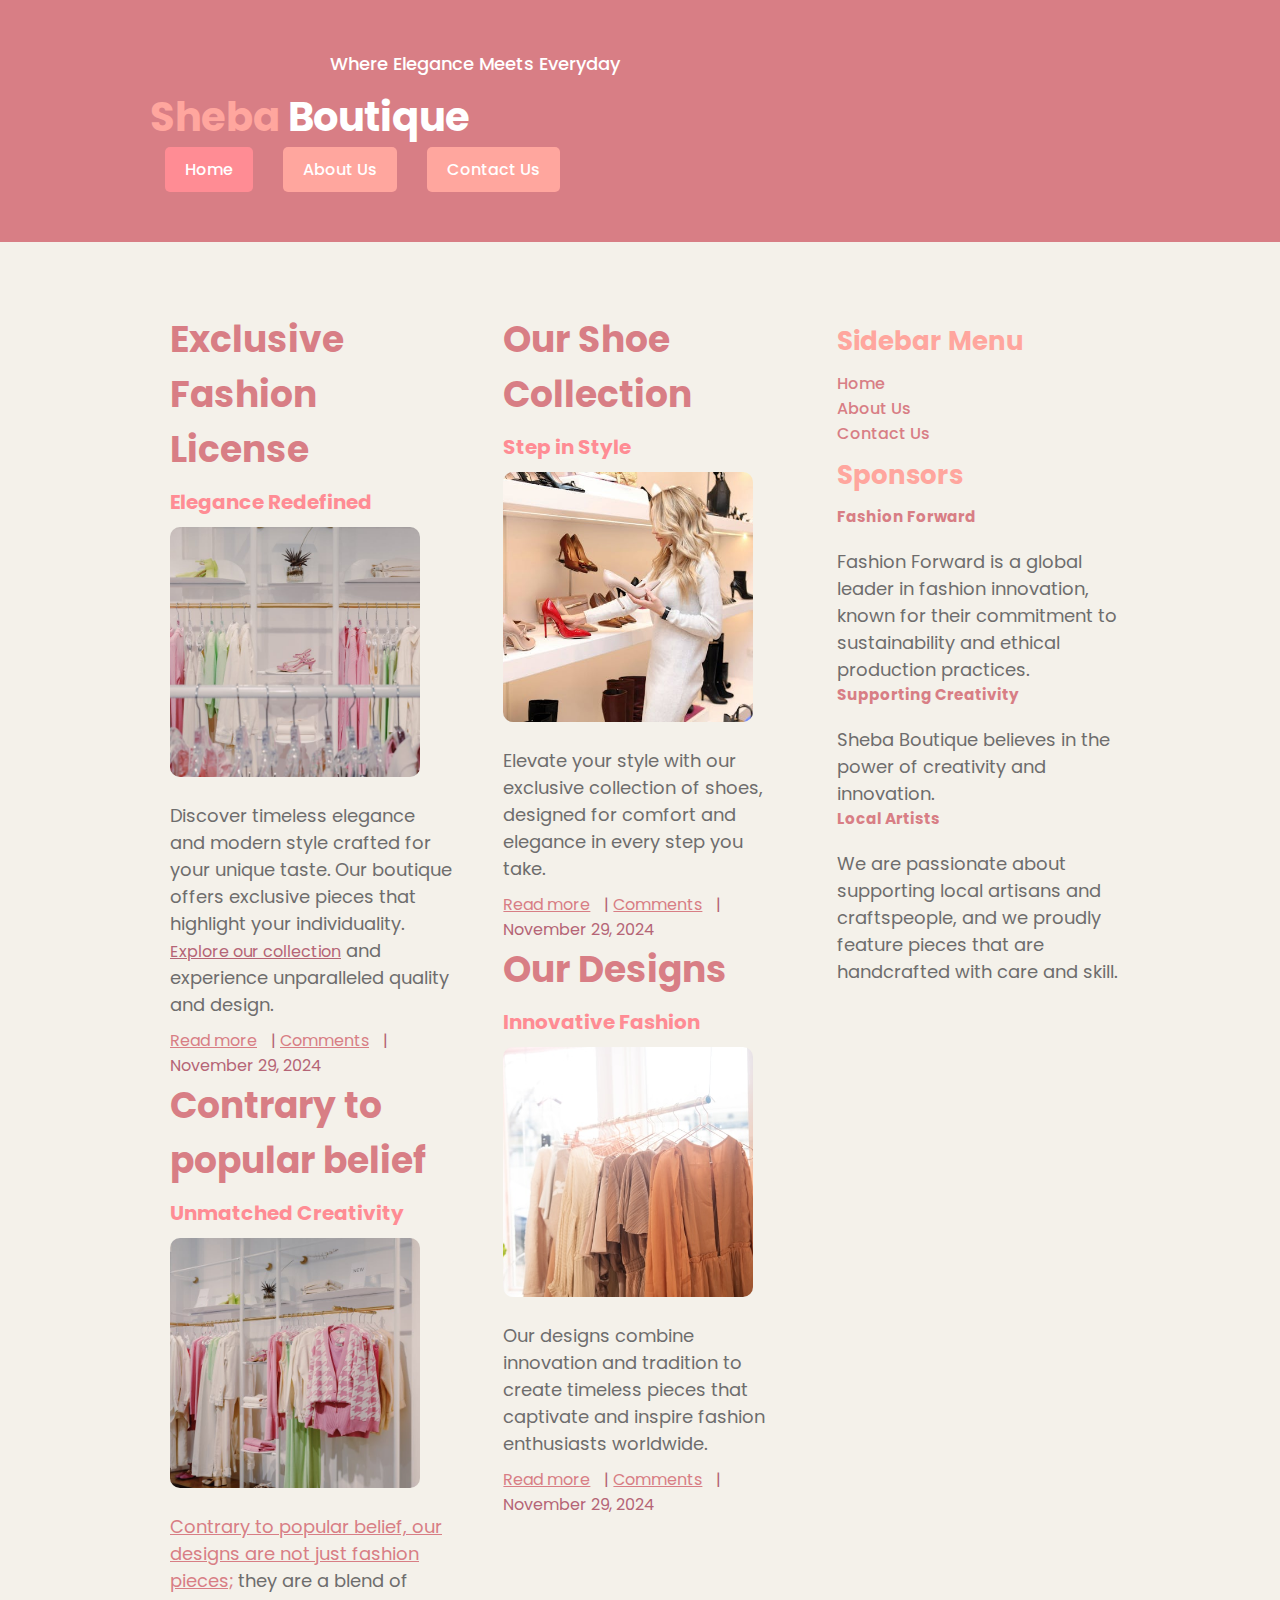
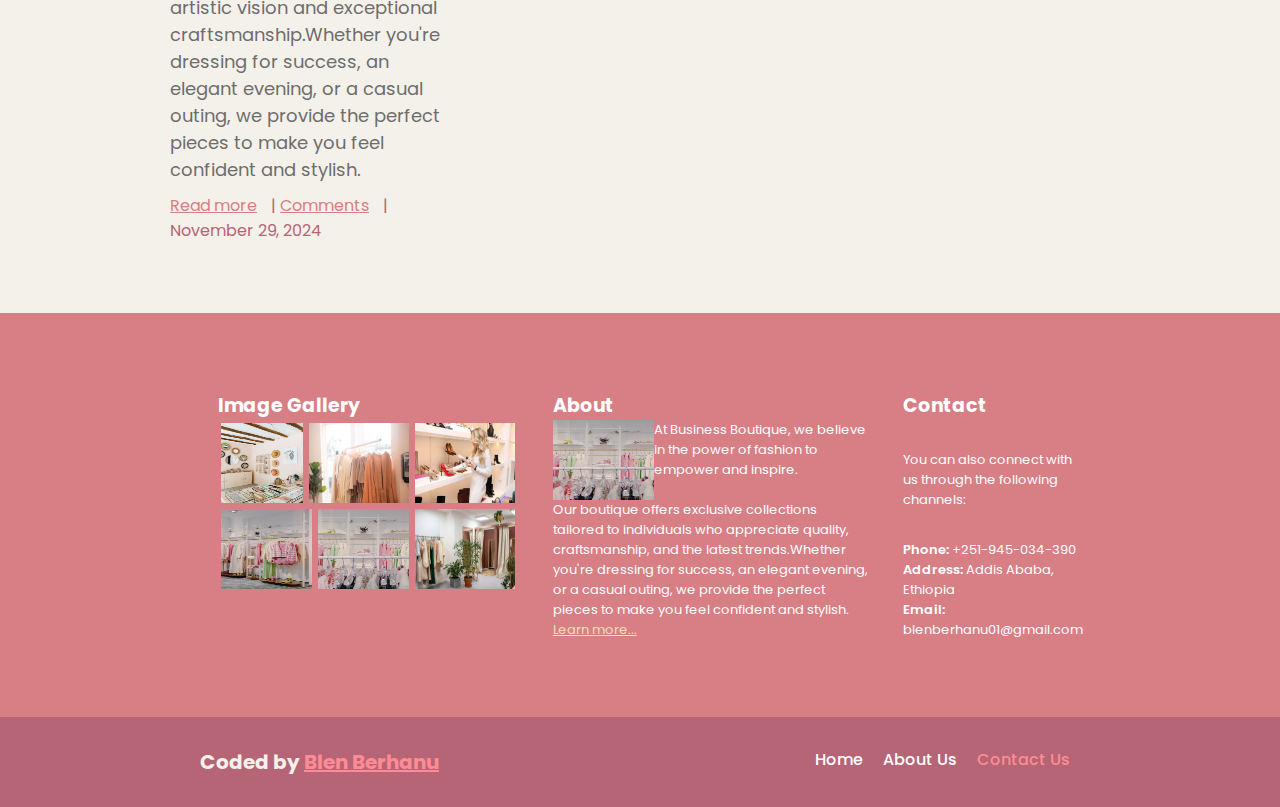
<file: Assessment-2_Blen-Berhanu_UGR-8682-15_Section4/index.html>
<!DOCTYPE html>
<html lang="en">
  <head>
    <meta charset="UTF-8" />
    <meta name="viewport" content="width=device-width, initial-scale=1.0" />
    <title>Business Boutique</title>
    <link rel="stylesheet" href="./src/css/styles.css" />
  </head>
  <body>
    <header>
      <h3>Where Elegance Meets Everyday</h3>
      <h1><span>Sheba</span> Boutique</h1>
      <nav>
        <ul>
          <li class="home-link"><a href="./index.html">Home</a></li>
          <li><a href="./src/html/About-us.html">About Us</a></li>
          <li><a href="./src/html/contact.html">Contact Us</a></li>
        </ul>
      </nav>
    </header>

    <section class="home">
      <div>
        <div>
          <h1>Exclusive Fashion License</h1>
          <h5>Elegance Redefined</h5>
          <img src="./src/images/image5.jpg" />
          <p>
            Discover timeless elegance and modern style crafted for your unique
            taste. Our boutique offers exclusive pieces that highlight your
            individuality.
            <a
              class="info-links"
              href="https://en.wikipedia.org/wiki/Boutique#:~:text=A%20boutique%20(French%3A%20%5Bbutik,(apoth%C4%93k%C4%93)%20%22storehouse%22."
              >Explore our collection</a
            >
            and experience unparalleled quality and design.
          </p>
          <div class="info-links">
            <a
              href="https://en.wikipedia.org/wiki/Boutique#:~:text=A%20boutique%20(French%3A%20%5Bbutik,(apoth%C4%93k%C4%93)%20%22storehouse%22."
              >Read more</a
            >
            | <a href="#">Comments</a> | November 29, 2024
          </div>
        </div>
        <div class="Contrary-beleif">
          <h1>Contrary to popular belief</h1>
          <h5>Unmatched Creativity</h5>
          <img src="./src/images/image4.jpg" alt="" />
          <p>
            <span
              >Contrary to popular belief, our designs are not just fashion
              pieces;</span
            >
            they are a blend of artistic vision and exceptional
            craftsmanship.Whether you're dressing for success, an elegant
            evening, or a casual outing, we provide the perfect pieces to make
            you feel confident and stylish.
          </p>
          <div class="info-links">
            <a
              href="https://en.wikipedia.org/wiki/Boutique#:~:text=A%20boutique%20(French%3A%20%5Bbutik,(apoth%C4%93k%C4%93)%20%22storehouse%22."
              >Read more</a
            >
            | <a href="#">Comments</a> | November 29, 2024
          </div>
        </div>
      </div>
      <div>
        <div>
          <h1>Our Shoe Collection</h1>
          <h5>Step in Style</h5>
          <img src="./src/images/image3.jpg" alt="" />
          <p>
            Elevate your style with our exclusive collection of shoes, designed
            for comfort and elegance in every step you take.
          </p>
          <div class="info-links">
            <a
              href="https://en.wikipedia.org/wiki/Boutique#:~:text=A%20boutique%20(French%3A%20%5Bbutik,(apoth%C4%93k%C4%93)%20%22storehouse%22."
              >Read more</a
            >
            | <a href="#">Comments</a> | November 29, 2024
          </div>
        </div>
        <div>
          <h1>Our Designs</h1>
          <h5>Innovative Fashion</h5>
          <img src="./src/images/image2.jpg" alt="" />
          <p>
            Our designs combine innovation and tradition to create timeless
            pieces that captivate and inspire fashion enthusiasts worldwide.
          </p>
          <div class="info-links">
            <a
              href="https://en.wikipedia.org/wiki/Boutique#:~:text=A%20boutique%20(French%3A%20%5Bbutik,(apoth%C4%93k%C4%93)%20%22storehouse%22."
              >Read more</a
            >
            | <a href="#">Comments</a> | November 29, 2024
          </div>
        </div>
      </div>
      <div class="sidebar-menu">
        <div class="Sidebar">
          <h2>Sidebar Menu</h2>
          <nav>
            <ul>
              <li><a href="../../index.html">Home</a></li>
              <li><a href="./About-us.html">About Us</a></li>
              <li><a href="./contact.html">Contact Us</a></li>
            </ul>
          </nav>
        </div>
        <div>
          <h2>Sponsors</h2>

          <div>
            <h3>Fashion Forward</h3>
            <p>
              Fashion Forward is a global leader in fashion innovation, known
              for their commitment to sustainability and ethical production
              practices.
            </p>
          </div>
          <div>
            <h3>Supporting Creativity</h3>
            <p>
              Sheba Boutique believes in the power of creativity and innovation.
            </p>
          </div>

          <div>
            <h3>Local Artists</h3>
            <p>
              We are passionate about supporting local artisans and
              craftspeople, and we proudly feature pieces that are handcrafted
              with care and skill.
            </p>
          </div>
        </div>
      </div>
    </section>
    <footer>
      <div class="ourfooter">
        <div>
          <h2>Image Gallery</h2>
          <div class="image-container">
            <div>
              <img src="./src/images/image1.jpg" alt="" /><img
                src="./src/images/image2.jpg"
                alt=""
              /><img src="./src/images/image3.jpg" alt="" />
            </div>
            <div>
              <img src="./src/images/image4.jpg" alt="" /><img
                src="./src/images/image5.jpg"
                alt=""
              /><img src="./src/images/image6.jpg" alt="" />
            </div>
          </div>
        </div>
        <div>
          <h2>About</h2>
          <div>
            <div class="about-footer">
              <img src="./src/images/image5.jpg" alt="" />
              <p>
                At Business Boutique, we believe in the power of fashion to
                empower and inspire.
              </p>
            </div>

            <p>
              Our boutique offers exclusive collections tailored to individuals
              who appreciate quality, craftsmanship, and the latest
              trends.Whether you're dressing for success, an elegant evening, or
              a casual outing, we provide the perfect pieces to make you feel
              confident and stylish.
              <br />
              <a
                href="https://en.wikipedia.org/wiki/Boutique#:~:text=A%20boutique%20(French%3A%20%5Bbutik,(apoth%C4%93k%C4%93)%20%22storehouse%22."
                class="learn-link">Learn more...</a
              >
            </p>
          </div>
        </div>
        <div class="ourcontact">
          <h2>Contact</h2>
          <p>You can also connect with us through the following channels:</p>
          <div>
            <p><span>Phone: </span>+251-945-034-390</p>
            <p><span>Address: </span> Addis Ababa, Ethiopia</p>
            <p><span>Email: </span>blenberhanu01@gmail.com</p>
          </div>
        </div>
      </div>
      <div class="dark-footer">
        <h2>
          Coded by
          <a href="https://www.linkedin.com/in/blen-berhanu-63a8b7320/"
            >Blen Berhanu</a
          >
        </h2>
        <nav>
          <ul>
            <li><a href="./index.html">Home</a></li>
            <li><a href="./src/html/About-us.html">About Us</a></li>
            <li>
              <a href="./src/html/contact.html" class="contact-footer-link"
                >Contact Us</a
              >
            </li>
          </ul>
        </nav>
      </div>
    </footer>
  </body>
</html>
</file>
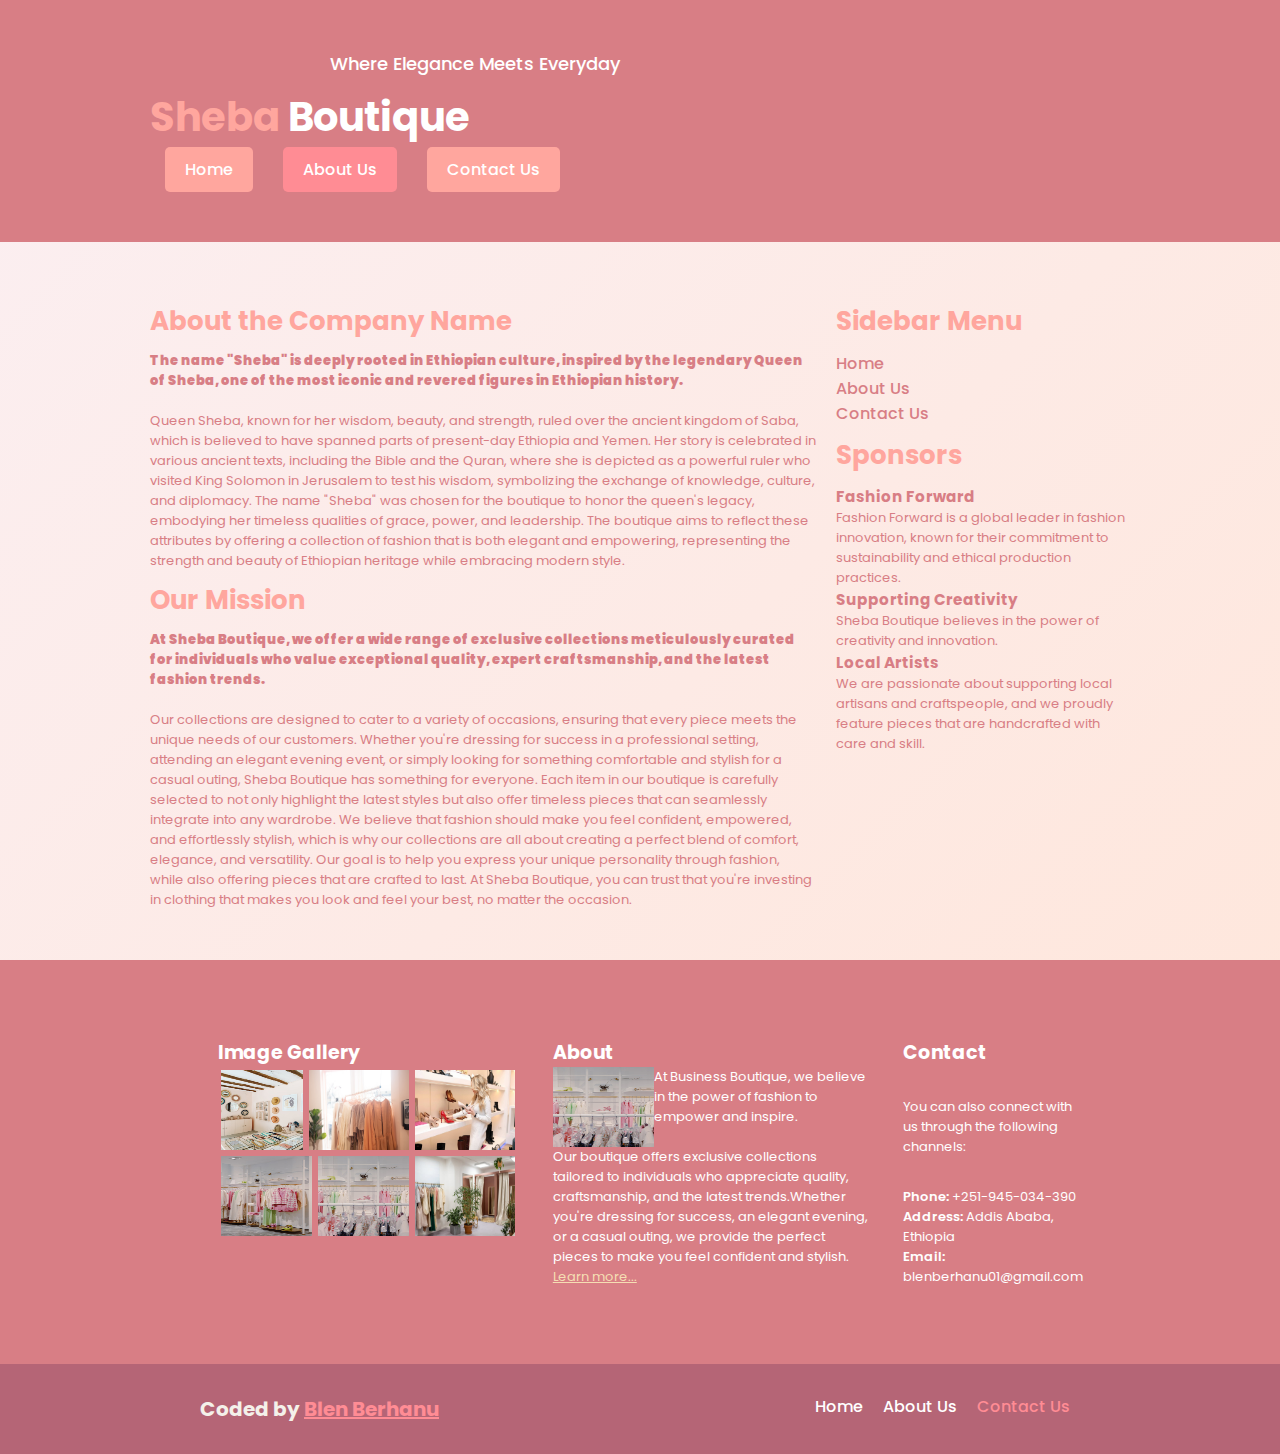
<file: Assessment-2_Blen-Berhanu_UGR-8682-15_Section4/src/html/About-us.html>
<!DOCTYPE html>
<html lang="en">
  <head>
    <meta charset="UTF-8" />
    <meta name="viewport" content="width=device-width, initial-scale=1.0" />
    <title>Business Boutique</title>
    <link rel="stylesheet" href="../../src/css/styles.css" />
    <link rel="stylesheet" href="../../src/css/layout.css" />
  </head>
  <body>
    <header>
      <h3>Where Elegance Meets Everyday</h3>
      <h1><span>Sheba</span> Boutique</h1>
      <nav>
        <ul>
          <li><a href="../../index.html">Home</a></li>
          <li class="About-us-link"><a href="./About-us.html">About Us</a></li>
          <li><a href="./contact.html">Contact Us</a></li>
        </ul>
      </nav>
    </header>
    <section class="ABOUT">
      <div class="about-name">
        <div>
          <h2>About the Company Name</h2>
          <p>
            <span
              >The name "Sheba" is deeply rooted in Ethiopian culture, inspired
              by the legendary Queen of Sheba, one of the most iconic and
              revered figures in Ethiopian history.</span
            >
          </p>
          <p>
            <br />Queen Sheba, known for her wisdom, beauty, and strength, ruled
            over the ancient kingdom of Saba, which is believed to have spanned
            parts of present-day Ethiopia and Yemen. Her story is celebrated in
            various ancient texts, including the Bible and the Quran, where she
            is depicted as a powerful ruler who visited King Solomon in
            Jerusalem to test his wisdom, symbolizing the exchange of knowledge,
            culture, and diplomacy. The name "Sheba" was chosen for the boutique
            to honor the queen's legacy, embodying her timeless qualities of
            grace, power, and leadership. The boutique aims to reflect these
            attributes by offering a collection of fashion that is both elegant
            and empowering, representing the strength and beauty of Ethiopian
            heritage while embracing modern style.
          </p>
        </div>
        <div>
          <h2>Our Mission</h2>
          <p>
            <span
              >At Sheba Boutique, we offer a wide range of exclusive collections
              meticulously curated for individuals who value exceptional
              quality, expert craftsmanship, and the latest fashion
              trends.</span
            >
          </p>
          <br />
          <p>
            Our collections are designed to cater to a variety of occasions,
            ensuring that every piece meets the unique needs of our customers.
            Whether you're dressing for success in a professional setting,
            attending an elegant evening event, or simply looking for something
            comfortable and stylish for a casual outing, Sheba Boutique has
            something for everyone. Each item in our boutique is carefully
            selected to not only highlight the latest styles but also offer
            timeless pieces that can seamlessly integrate into any wardrobe. We
            believe that fashion should make you feel confident, empowered, and
            effortlessly stylish, which is why our collections are all about
            creating a perfect blend of comfort, elegance, and versatility. Our
            goal is to help you express your unique personality through fashion,
            while also offering pieces that are crafted to last. At Sheba
            Boutique, you can trust that you're investing in clothing that makes
            you look and feel your best, no matter the occasion.
          </p>
        </div>
      </div>

      <div>
        <div class="Sidebar">
          <h2>Sidebar Menu</h2>
          <nav>
            <ul>
              <li><a href="../../index.html">Home</a></li>
              <li><a href="./About-us.html">About Us</a></li>
              <li><a href="./contact.html">Contact Us</a></li>
            </ul>
          </nav>
        </div>
        <div>
          <h2>Sponsors</h2>

          <div>
            <h3>Fashion Forward</h3>
            <p>
              Fashion Forward is a global leader in fashion innovation, known
              for their commitment to sustainability and ethical production
              practices.
            </p>
          </div>
          <div>
            <h3>Supporting Creativity</h3>
            <p>
              Sheba Boutique believes in the power of creativity and innovation.
            </p>
          </div>

          <div>
            <h3>Local Artists</h3>
            <p>
              We are passionate about supporting local artisans and
              craftspeople, and we proudly feature pieces that are handcrafted
              with care and skill.
            </p>
          </div>
        </div>
      </div>
    </section>

    <footer>
      <div class="ourfooter">
        <div>
          <h2>Image Gallery</h2>
          <div class="image-container">
            <div>
              <img src="../../src/images/image1.jpg" alt="" /><img
                src="../../src/images/image2.jpg"
                alt=""
              /><img src="../../src/images/image3.jpg" alt="" />
            </div>
            <div>
              <img src="../../src/images/image4.jpg" alt="" /><img
                src="../../src/images/image5.jpg"
                alt=""
              /><img src="../../src/images/image6.jpg" alt="" />
            </div>
          </div>
        </div>
        <div>
          <h2>About</h2>
          <div>
            <div class="about-footer">
              <img src="../../src/images/image5.jpg" alt="" />
              <p>
                At Business Boutique, we believe in the power of fashion to
                empower and inspire.
              </p>
            </div>

            <p>
              Our boutique offers exclusive collections tailored to individuals
              who appreciate quality, craftsmanship, and the latest
              trends.Whether you're dressing for success, an elegant evening, or
              a casual outing, we provide the perfect pieces to make you feel
              confident and stylish.
              <br />
              <a
                href="https://en.wikipedia.org/wiki/Boutique#:~:text=A%20boutique%20(French%3A%20%5Bbutik,(apoth%C4%93k%C4%93)%20%22storehouse%22."
                class="learn-link"
                >Learn more...</a
              >
            </p>
          </div>
        </div>
        <div class="ourcontact">
          <h2>Contact</h2>
          <p>You can also connect with us through the following channels:</p>
          <div>
            <p><span>Phone: </span>+251-945-034-390</p>
            <p><span>Address: </span> Addis Ababa, Ethiopia</p>
            <p><span>Email: </span>blenberhanu01@gmail.com</p>
          </div>
        </div>
      </div>
      <div class="dark-footer">
        <h2>
          Coded by
          <a href="https://www.linkedin.com/in/blen-berhanu-63a8b7320/"
            >Blen Berhanu</a
          >
        </h2>
        <nav>
          <ul>
            <li><a href="../../index.html">Home</a></li>
            <li><a href="./About-us.html">About Us</a></li>
            <li>
              <a href="./contact.html" class="contact-footer-link"
                >Contact Us</a
              >
            </li>
          </ul>
        </nav>
      </div>
    </footer>
  </body>
</html>
</file>
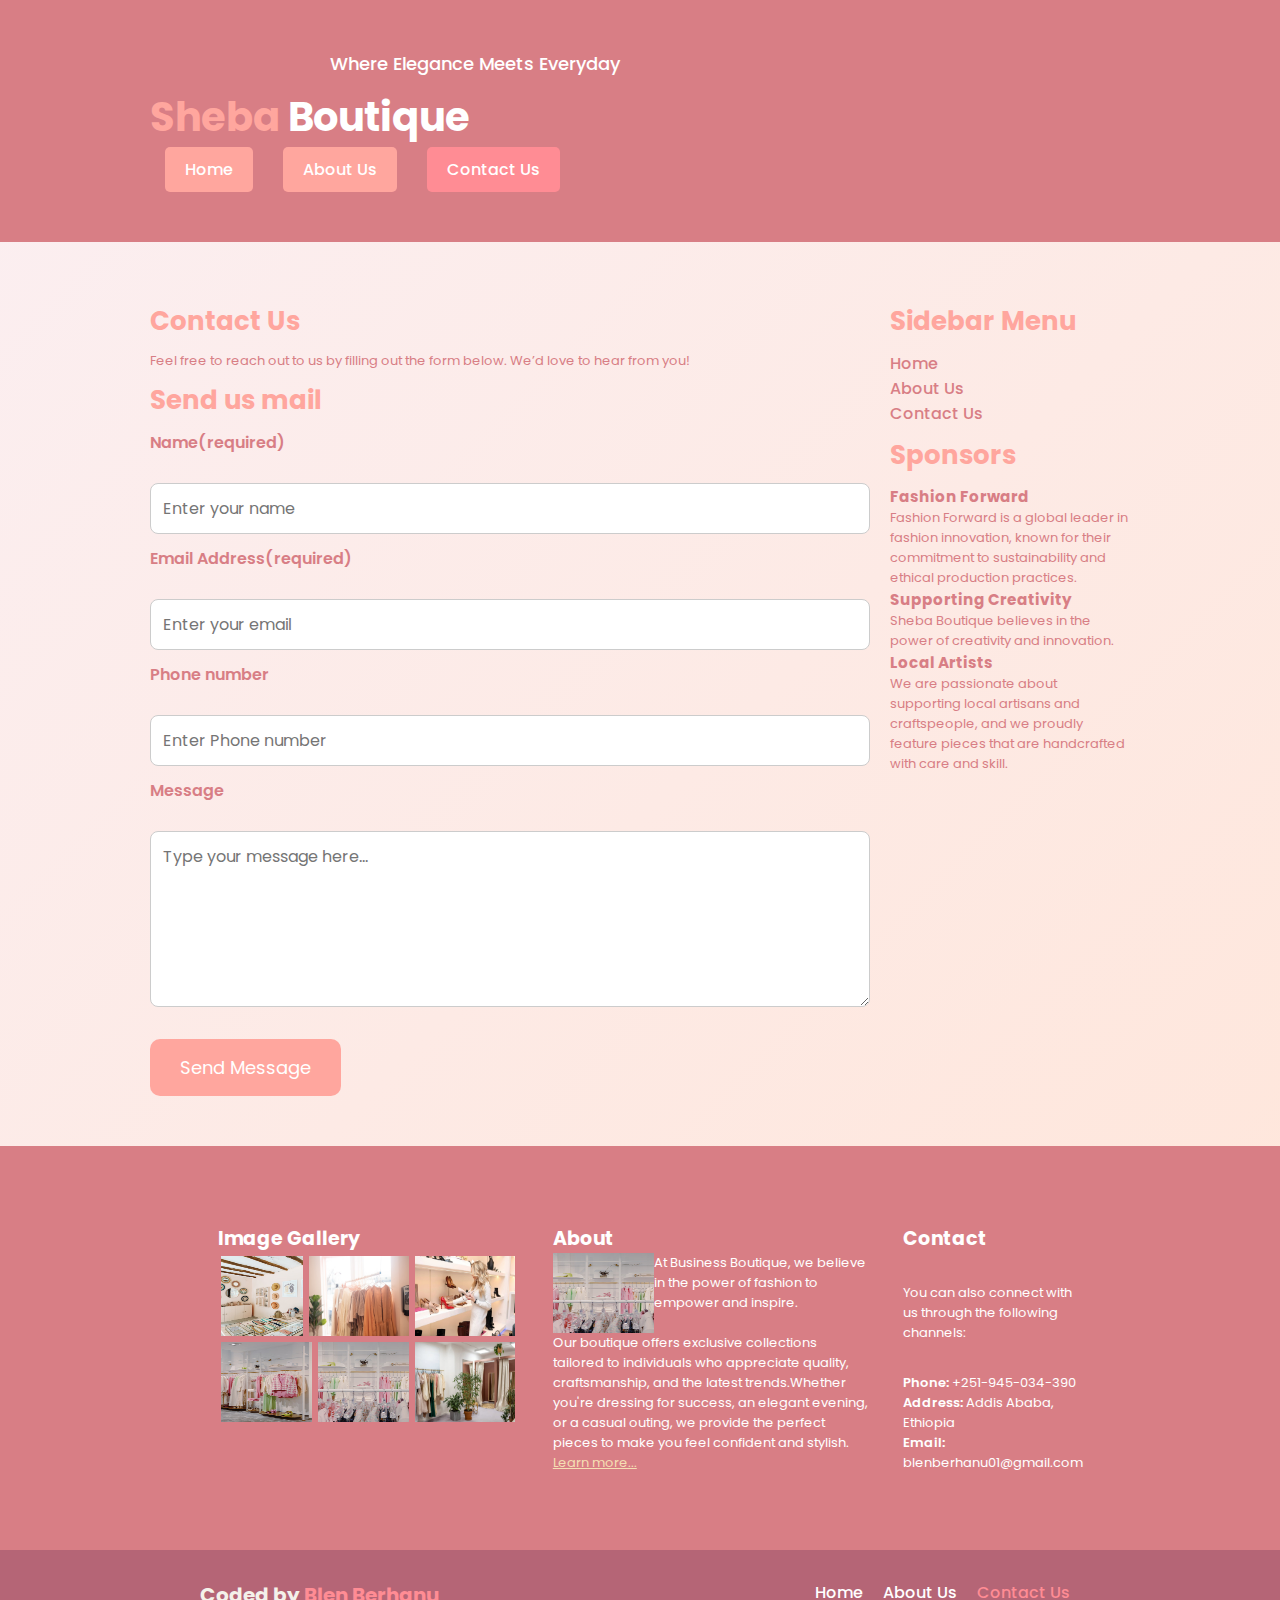
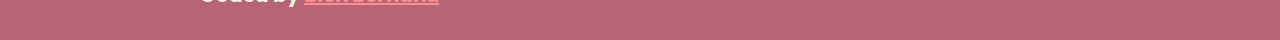
<file: Assessment-2_Blen-Berhanu_UGR-8682-15_Section4/src/html/contact.html>
<!DOCTYPE html>
<html lang="en">
  <head>
    <meta charset="UTF-8" />
    <meta name="viewport" content="width=device-width, initial-scale=1.0" />
    <title>Business Boutique</title>
    <link rel="stylesheet" href="../../src/css/styles.css" />
    <link rel="stylesheet" href="../../src/css/layout.css" />
  </head>
  <body>
    <header>
      <h3>Where Elegance Meets Everyday</h3>
      <h1><span>Sheba</span> Boutique</h1>
      <nav>
        <ul>
          <li><a href="../../index.html">Home</a></li>
          <li><a href="./About-us.html">About Us</a></li>
          <li class="contact-link"><a href="./contact.html">Contact Us</a></li>
        </ul>
      </nav>
    </header>
    <section class="contact">
      <div class="contact-form-container">
        <h2>Contact Us</h2>
        <p>
          Feel free to reach out to us by filling out the form below. We’d love
          to hear from you!
        </p>
        <form>
          <h2>Send us mail</h2>
          <div class="form-group">
            <label for="name-field">Name(required)</label>
            <br />
            <input
              type="text"
              name="name"
              id="name-field"
              class="form-control"
              placeholder="Enter your name"
              required
            />
          </div>

          <div class="form-group">
            <label for="email-field">Email Address(required)</label> <br />
            <input
              type="email"
              name="email"
              id="email-field"
              class="form-control"
              placeholder="Enter your email"
              required
            />
          </div>

          <div class="form-group">
            <label for="Phone-field">Phone number</label> <br />
            <input
              type="tel"
              name="Phone"
              id="Phone-field"
              class="form-control"
              placeholder="Enter Phone number"
              required
              pattern="[\+]?[0-9\s\-\(\)]{7,15}"
              title="Phone number can include digits, spaces, dashes, parentheses, and an optional leading '+'"
            />
          </div>

          <div class="form-group">
            <label for="message-field">Message</label> <br />
            <textarea
              name="message"
              id="message-field"
              class="form-control"
              rows="6"
              placeholder="Type your message here..."
              required
            ></textarea>
          </div>

          <button type="submit" class="btn-submit">Send Message</button>
        </form>
      </div>

      <div>
        <div class="Sidebar">
          <h2>Sidebar Menu</h2>
          <nav>
            <ul>
              <li><a href="../../index.html">Home</a></li>
              <li><a href="./About-us.html">About Us</a></li>
              <li><a href="./contact.html">Contact Us</a></li>
            </ul>
          </nav>
        </div>
        <div>
          <h2>Sponsors</h2>

          <div>
            <h3>Fashion Forward</h3>
            <p>
              Fashion Forward is a global leader in fashion innovation, known
              for their commitment to sustainability and ethical production
              practices.
            </p>
          </div>
          <div>
            <h3>Supporting Creativity</h3>
            <p>
              Sheba Boutique believes in the power of creativity and innovation.
            </p>
          </div>

          <div>
            <h3>Local Artists</h3>
            <p>
              We are passionate about supporting local artisans and
              craftspeople, and we proudly feature pieces that are handcrafted
              with care and skill.
            </p>
          </div>
        </div>
      </div>
    </section>

    <footer>
      <div class="ourfooter">
        <div>
          <h2>Image Gallery</h2>
          <div class="image-container">
            <div>
              <img src="../../src/images/image1.jpg" alt="" /><img
                src="../../src/images/image2.jpg"
                alt=""
              /><img src="../../src/images/image3.jpg" alt="" />
            </div>
            <div>
              <img src="../../src/images/image4.jpg" alt="" /><img
                src="../../src/images/image5.jpg"
                alt=""
              /><img src="../../src/images/image6.jpg" alt="" />
            </div>
          </div>
        </div>
        <div>
          <h2>About</h2>
          <div>
            <div class="about-footer">
              <img src="../../src/images/image5.jpg" alt="" />
              <p>
                At Business Boutique, we believe in the power of fashion to
                empower and inspire.
              </p>
            </div>

            <p>
              Our boutique offers exclusive collections tailored to individuals
              who appreciate quality, craftsmanship, and the latest
              trends.Whether you're dressing for success, an elegant evening, or
              a casual outing, we provide the perfect pieces to make you feel
              confident and stylish.
              <br />
              <a
                href="https://en.wikipedia.org/wiki/Boutique#:~:text=A%20boutique%20(French%3A%20%5Bbutik,(apoth%C4%93k%C4%93)%20%22storehouse%22."
                class="learn-link"
                >Learn more...</a
              >
            </p>
          </div>
        </div>
        <div class="ourcontact">
          <h2>Contact</h2>
          <p>You can also connect with us through the following channels:</p>
          <div>
            <p><span>Phone: </span>+251-945-034-390</p>
            <p><span>Address: </span> Addis Ababa, Ethiopia</p>
            <p><span>Email: </span>blenberhanu01@gmail.com</p>
          </div>
        </div>
      </div>
      <div class="dark-footer">
        <h2>
          Coded by
          <a href="https://www.linkedin.com/in/blen-berhanu-63a8b7320/"
            >Blen Berhanu</a
          >
        </h2>
        <nav>
          <ul>
            <li><a href="../../index.html">Home</a></li>
            <li><a href="./About-us.html">About Us</a></li>
            <li>
              <a href="./contact.html" class="contact-footer-link"
                >Contact Us</a
              >
            </li>
          </ul>
        </nav>
      </div>
    </footer>
  </body>
</html>
</file>
<file: Assessment-2_Blen-Berhanu_UGR-8682-15_Section4/src/css/styles.css>
@import url("https://fonts.googleapis.com/css2?family=Poppins:wght@400;500;700&display=swap");

* {
  margin: 0;
  padding: 0;
  box-sizing: border-box;
  border: none;
  outline: none;
  font-family: "Poppins", serif;
}

body {
  background: linear-gradient(135deg, #fbeff2, #ffe5d8);
}

html {
  font-size: 62.5%;
}

header {
  padding: 5rem 15rem;
  position: relative;
  text-decoration: none;
  width: 100%;
  color: #fff;
  background-color: #d87e85;
}
.home-link {
  background-color: #ff8c94;
}
header > h3 {
  font-size: 1.8rem;
  font-weight: 500;
  margin-bottom: 1rem;
  margin-left: 18rem;
}
header > h1 {
  font-size: 4rem;
  font-weight: 700;
}
header > h1 > span {
  color: #ffa69e;
}
header ul {
  display: flex;
  list-style: none;
}
header ul li {
  margin: 0 1.5rem;
  padding: 1rem 2rem;
  background-color: #ffa69e;
  border-radius: 5px;
  transition: background-color 0.3s ease;
}
header ul li:hover {
  background-color: #ff8c94;
  cursor: pointer;
}
nav ul li a {
  text-decoration: none;
  color: #fff;
  font-size: 1.6rem;
  font-weight: 500;
}
.info-links {
  font-size: 1.6rem;
  color: #b56576;
  margin-top: 1rem;
}
.info-links a {
  color: #d87e85;
  margin-right: 1rem;
  transition: color 0.3s ease;
}
.info-links a:hover {
  color: #ff8c94;
}

section.home {
  padding: 5rem 15rem;
}

section.home h1 {
  font-size: 3.6rem;
  color: #d87e85;
}
section.home h2 {
  color: #ffa69e;
  font-size: 26px;
  margin: 1rem 0;
  font-weight: 700;
}
section.home h5 {
  font-size: 2rem;
  color: #ff8c94;
  margin: 1rem 0;
}

section.home p {
  font-size: 1.8rem;
  color: #6e6d6d;
  margin-top: 2rem;
}
.Contrary-beleif span {
  text-decoration: underline;
  color: #d87e85;
}
.home {
  background-color: #f4f1ea;
  display: flex;
  justify-content: space-between;
  gap: 1rem;
}
.home > div {
  padding: 2rem;
  flex-shrink: 0;
  width: 33%;
}
.home img {
  width: 250px;
  height: 250px;
  border-radius: 1rem;
  object-fit: cover;
  transition: transform 0.3s, box-shadow 0.3s;
}
.home img:hover {
  transform: scale(1.35);
  box-shadow: 0 4px 8px rgba(0, 0, 0, 0.2);
}
.sidebar-menu {
  color: #d87e85;
  font-size: 13px;
}
.Sidebar ul li {
  list-style: none;
}
.Sidebar ul li a {
  color: #d87e85;
}
.Sidebar ul li a:hover {
  color: #ffa69e;
}

.ourfooter {
  background-color: #d87e85;
  color: #fff;
  display: flex;
  justify-content: space-between;
  padding: 6rem 20rem;
}
.ourfooter h2 {
  font-size: 19px;
}
.ourfooter span {
  font-weight: 600;
}
.ourfooter p {
  font-size: 13px;
}
.ourfooter > div {
  margin: 2%;
}
.image-container > div {
  display: flex;
  justify-content: space-between;
}
.image-container img {
  width: 100px;
  height: 80px;
  margin: 1%;
}
.image-container img:hover {
  transform: scale(1.5);
  box-shadow: 0 4px 8px rgba(0, 0, 0, 0.2);
}
.about-footer img {
  width: 250px;
  height: 80px;
}
.about-footer {
  display: flex;
}
.learn-link {
  color: wheat;
}
.learn-link:hover {
  cursor: pointer;
}
.contact-footer-link {
  color: #ff8c94;
}
.ourcontact > h2 {
  margin-bottom: 3rem;
}
.ourcontact > div {
  margin-top: 3rem;
}
.dark-footer {
  background-color: #b56576;
  color: #f4f1ea;
  padding: 3rem 20rem;
  display: flex;
  justify-content: space-between;
}
.dark-footer nav ul {
  display: flex;
  list-style: none;
}
.dark-footer h2 {
  font-size: 20px;
  font-weight: 700;
}

.dark-footer nav ul li {
  margin: 0 1rem;
  border-radius: 5px;
  transition: background-color 0.3s ease;
}
.dark-footer nav ul li a:hover {
  color: #ff8c94;
}
.dark-footer > h2 > a {
  color: #ff8c94;
}
.dark-footer > h2 > a:hover {
  color: #d87e85;
  cursor: pointer;
}
</file>
<file: Assessment-2_Blen-Berhanu_UGR-8682-15_Section4/src/css/layout.css>
.ABOUT , .contact{
  display: flex;
  justify-content: space-between;
  padding: 5rem 15rem;
  gap: 2rem;
  color: #d87e85;
  font-size: 13px;
  width: 100%;
}
.about-name{
    max-width: 68%;
}
.ABOUT h2 ,.contact h2{
  color: #ffa69e;
  font-size: 26px;
  margin: 1rem 0;
  font-weight: 700;
}
.ABOUT span {
  font-weight: 900;
}
.About-us-link ,.contact-link{
  background-color: #ff8c94;
}
.contact .form-group {
  display: flex;
  flex-direction: column;
}

.contact .form-group label {
  font-size: 16px;
  font-weight: 600;
  margin-bottom: 8px;
}
.contact .form-group input,
.contact .form-group textarea {
  padding: 12px;
  padding-right: 39rem;
  font-size: 16px;
  border: 1px solid #ccc;
  border-radius: 8px;
  margin-bottom: 12px;

}
.contact .form-group input:focus,
.contact .form-group textarea:focus {
  border-color: #ffa69e;
}

.contact .btn-submit {
  background-color: #ffa69e;
  color: white;
  padding: 15px 30px;
  font-size: 18px;
  border: none;
  border-radius: 10px;
  cursor: pointer;
  transition: background-color 0.3s ease;
  margin-top: 20px;
}

.contact .btn-submit:hover {
  background-color: #d87e85;
}
</file>
